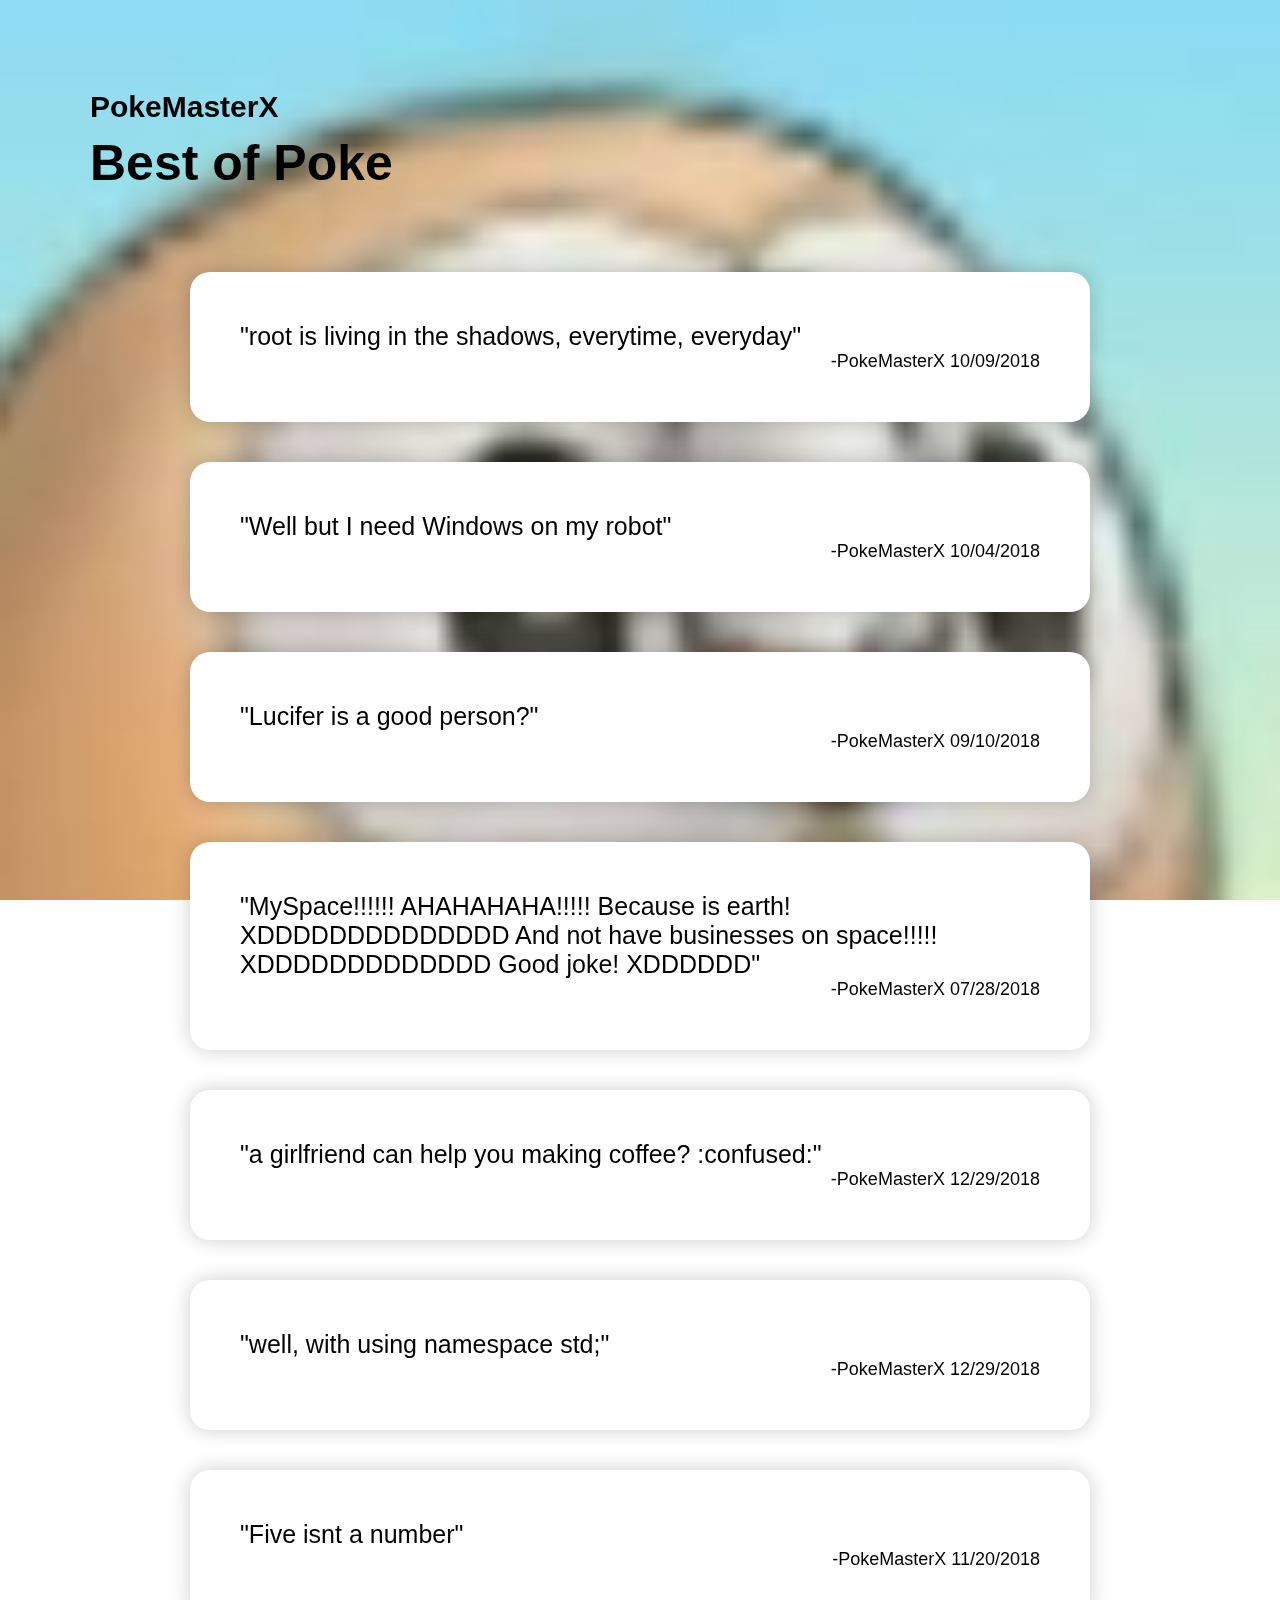
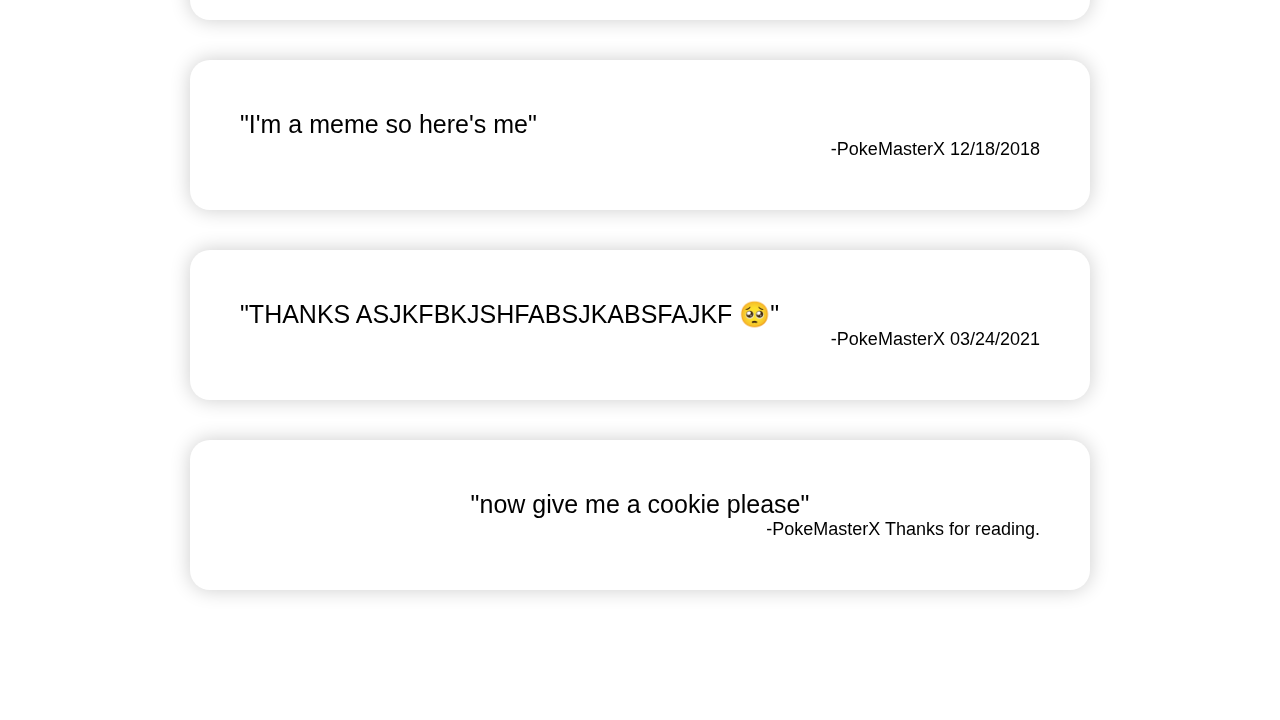
<file: index.html>
<!DOCTYPE html>
<html lang="en">

<head>
    <meta charset="UTF-8">
    <meta name="viewport" content="width=device-width, initial-scale=1.0">
    <meta http-equiv="X-UA-Compatible" content="ie=edge">
    <title>PokeMasterX</title>
    <link rel="stylesheet" href="https://fonts.googleapis.com/css?family=Overpass:300,400,500,600" />
    <link rel="stylesheet" href="style.css">
</head>

<body>
    <div class="appbar">
        <h2>PokeMasterX</h2>
        <h1>Best of Poke</h1>
    </div>

    <div class="quote">
        "root is living in the shadows, everytime, everyday"
        <p class="timestamp">10/09/2018</p>
    </div>
    <div class="quote">
        "Well but I need Windows on my robot"
        <p class="timestamp">10/04/2018</p>
    </div>
    <div class="quote">
        "Lucifer is a good person?"
        <p class="timestamp">09/10/2018</p>
    </div>
    <div class="quote">
        "MySpace!!!!!! AHAHAHAHA!!!!! Because is earth! XDDDDDDDDDDDDDD And not have businesses on space!!!!! XDDDDDDDDDDDDD Good
        joke! XDDDDDD"
        <p class="timestamp">07/28/2018</p>
    </div>
    <div class="quote">
        "a girlfriend can help you making coffee? :confused:"
        <p class="timestamp">12/29/2018</p>
    </div>
    <div class="quote">
        "well, with using namespace std;"
        <p class="timestamp">12/29/2018</p>
    </div>
    <div class="quote">
        "Five isnt a number"
        <p class="timestamp">11/20/2018</p>
    </div>
    <div class="quote">
        "I'm  a meme so here's me"
        <p class="timestamp">12/18/2018</p>
    </div>
    <div class="quote">
        "THANKS ASJKFBKJSHFABSJKABSFAJKF 🥺"
        <p class="timestamp">03/24/2021</p>
    </div>
    <div class="quote textcenter">
        "now give me a cookie please"
        <p>Thanks for reading.</p>
    </div>
</body>

</html>
</file>
<file: style.css>
* {
    margin: 0;
    padding: 0;
    font-family: "Comic Sans MS", sans-serif;
}

body {
    padding: 90px;
}

body::before {
    content: "";
    position: fixed;
    z-index: -1;
    background: url(poke.png);
    background-size: cover;
    height: 100%;
    width: 100%;
    top: 0;
    left: 0;
}

h1 {
    font-size: 50px;
    margin-top: 10px;
}

h2 {
    font-size: 30px;
}

.quote {
    border-radius: 20px;
    margin: 40px 100px;
    padding: 50px;
    box-shadow: 0 0 20px #0003;
    transition: 0.25s;
    font-size: 25px;
    background: white;
}

@media only screen and (max-width: 550px) {
    .quote {
        margin: 40px 10px;
    }
    body {
        padding: 10px;
    }
}

.quote:hover {
    box-shadow: 0 0 40px #0004;
}

.quote > p {
    text-align: right;
    font-size: 18px;
}

.quote > p::before {
    content: "-PokeMasterX ";
}

.appbar {
    margin-bottom: 80px;
}

.textcenter {
    text-align: center;
}
</file>
